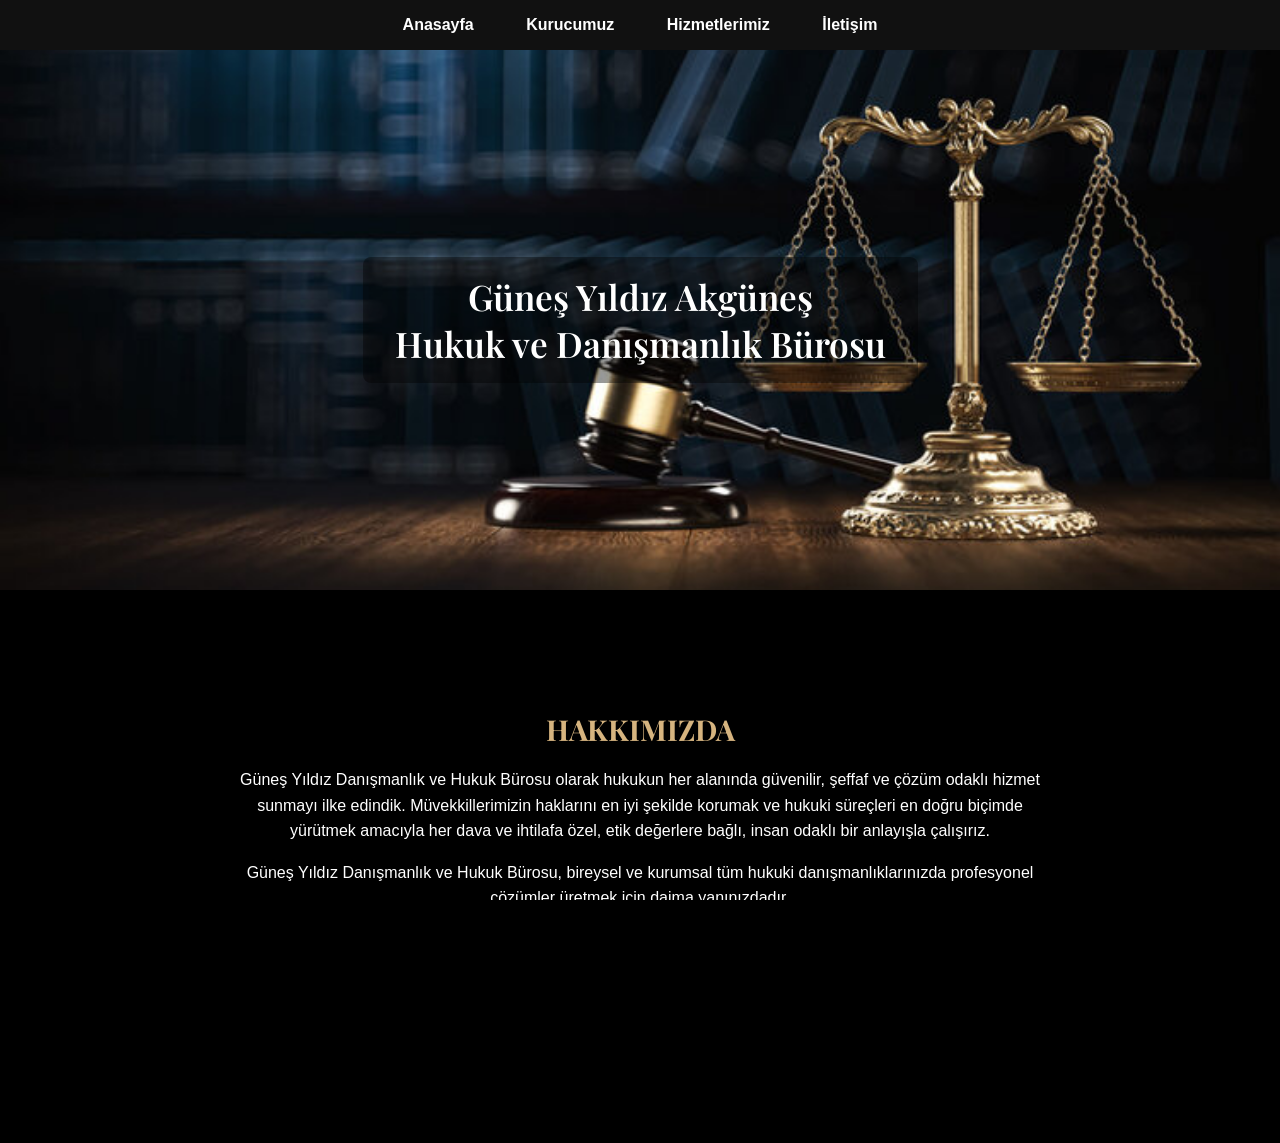
<file: index.html>
<!DOCTYPE html>
<html lang="tr">
<head>
  <meta charset="UTF-8" />
  <meta name="viewport" content="width=device-width, initial-scale=1.0" />
  <title>Ana Sayfa | Güneş Yıldız Akgüneş</title>
  <link rel="stylesheet" href="style.css" />
  <link href="https://fonts.googleapis.com/css2?family=Playfair+Display:wght@600&family=Open+Sans&display=swap" rel="stylesheet" />
</head>
<body>

  <!-- ✅ NAVBAR -->
  <header class="navbar">
    <ul>
      <li><a href="index.html">Anasayfa</a></li>
      <li><a href="kurucumuz.html">Kurucumuz</a></li>
      <li><a href="hizmetler.html">Hizmetlerimiz</a></li>
      <li><a href="iletisim.html">İletişim</a></li>
    </ul>
  </header>

  <!-- ✅ HERO BAŞLIK VE GÖRSEL -->
  <section class="hero-section" style="background-image: url('justiceimg.jpg');">
    <div class="hero-content">
      <div class="hero-title">
        <span class="line1">Güneş Yıldız Akgüneş</span>
        <span class="line2">Hukuk ve Danışmanlık Bürosu</span>
      </div>
    </div>
  </section>

  <!-- ✅ HAKKIMIZDA -->
  <section class="about-overlay">
    <div class="about-box">
      <h2>HAKKIMIZDA</h2>
      <p>
        Güneş Yıldız Danışmanlık ve Hukuk Bürosu olarak hukukun her alanında güvenilir, şeffaf ve çözüm odaklı hizmet sunmayı ilke edindik. Müvekkillerimizin haklarını en iyi şekilde korumak ve hukuki süreçleri en doğru biçimde yürütmek amacıyla her dava ve ihtilafa özel, etik değerlere bağlı, insan odaklı bir anlayışla çalışırız.
      </p>
      <p>
        Güneş Yıldız Danışmanlık ve Hukuk Bürosu, bireysel ve kurumsal tüm hukuki danışmanlıklarınızda profesyonel çözümler üretmek için daima yanınızdadır.
      </p>
    </div>
  </section>

  <footer style="background-color: #111; color: #ccc; padding: 30px 20px; text-align: center;">
    <p style="margin: 5px 0;">&copy; 2025 Güneş Yıldız Akgüneş Hukuk ve Danışmanlık Bürosu. Tüm hakları saklıdır.</p>
    
    <p style="margin: 5px 0;">
      <a href="gizlilik.html" style="color: #999; text-decoration: none;">Gizlilik Politikası</a>
    </p>
    
    <p style="font-size: 14px; margin-top: 10px;">
     
    </p>
  </footer>

</body>
</html>
</file>
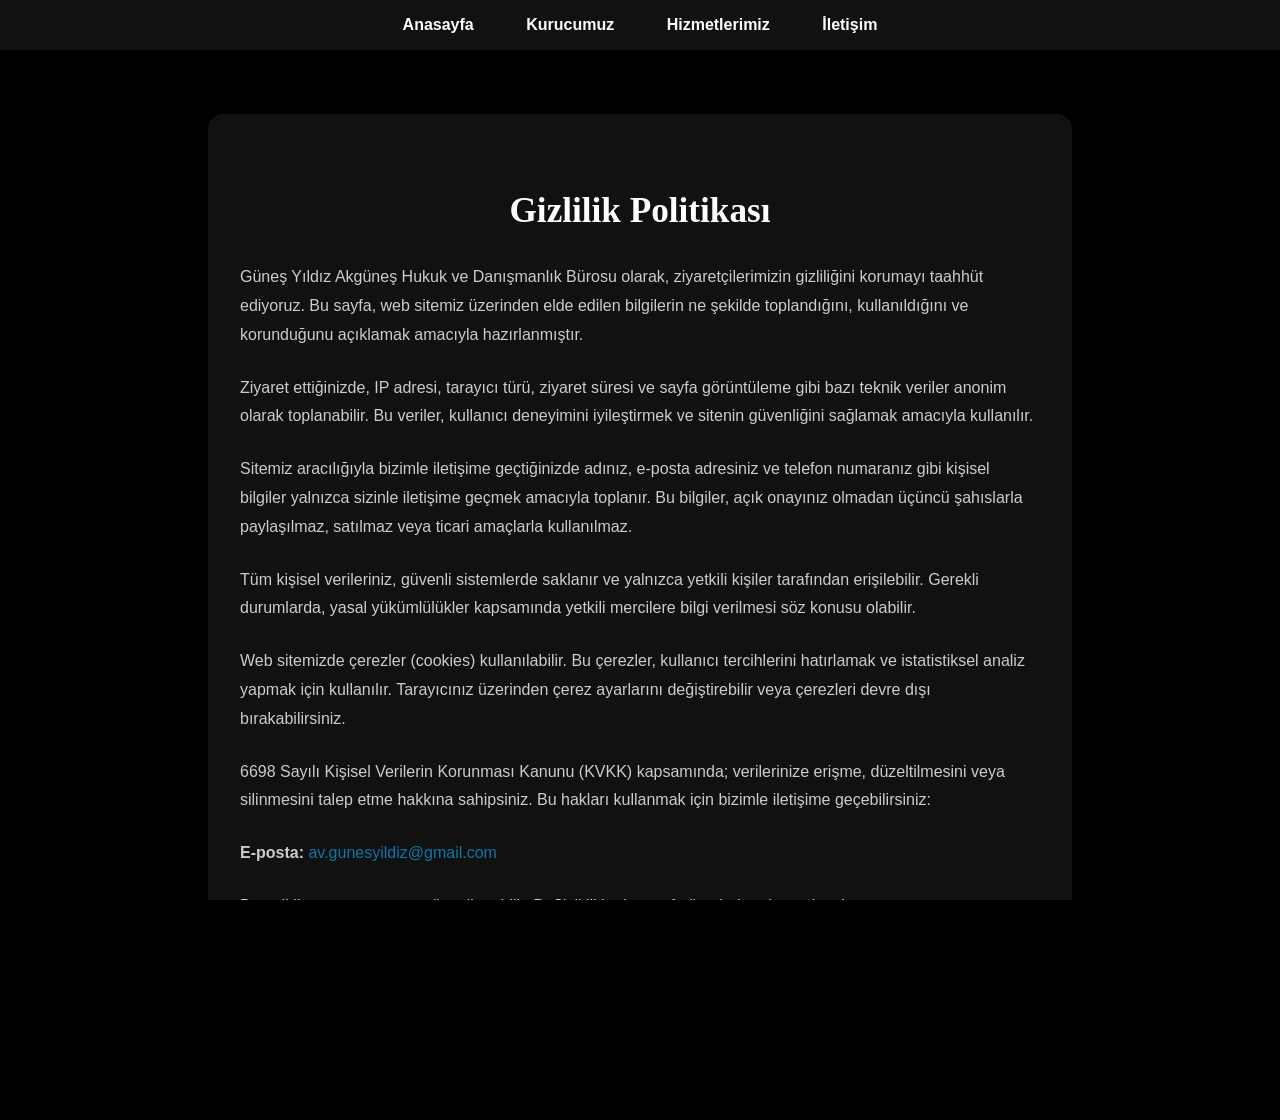
<file: gizlilik.html>
<!DOCTYPE html>
<html lang="tr">
<head>
  <meta charset="UTF-8">
  <title>Gizlilik Politikası</title>
  <!-- Genel stiller -->
  <link rel="stylesheet" href="style.css">
  <!-- Sadece bu sayfaya özel stil -->
  <link rel="stylesheet" href="gizlilik.css">
</head>
<body>
  <header class="navbar">
    <ul>
      <li><a href="index.html">Anasayfa</a></li>
      <li><a href="kurucumuz.html">Kurucumuz</a></li>
      <li><a href="hizmetler.html">Hizmetlerimiz</a></li>
      <li><a href="iletisim.html">İletişim</a></li>
    </ul>
  </header>

  <section class="privacy-wrapper">
    <div class="privacy-box">
      <h1>Gizlilik Politikası</h1>

<p>
Güneş Yıldız Akgüneş Hukuk ve Danışmanlık Bürosu olarak, ziyaretçilerimizin gizliliğini korumayı taahhüt ediyoruz. Bu sayfa, web sitemiz üzerinden elde edilen bilgilerin ne şekilde toplandığını, kullanıldığını ve korunduğunu açıklamak amacıyla hazırlanmıştır.
</p>

<p>
Ziyaret ettiğinizde, IP adresi, tarayıcı türü, ziyaret süresi ve sayfa görüntüleme gibi bazı teknik veriler anonim olarak toplanabilir. Bu veriler, kullanıcı deneyimini iyileştirmek ve sitenin güvenliğini sağlamak amacıyla kullanılır.
</p>

<p>
Sitemiz aracılığıyla bizimle iletişime geçtiğinizde adınız, e-posta adresiniz ve telefon numaranız gibi kişisel bilgiler yalnızca sizinle iletişime geçmek amacıyla toplanır. Bu bilgiler, açık onayınız olmadan üçüncü şahıslarla paylaşılmaz, satılmaz veya ticari amaçlarla kullanılmaz.
</p>

<p>
Tüm kişisel verileriniz, güvenli sistemlerde saklanır ve yalnızca yetkili kişiler tarafından erişilebilir. Gerekli durumlarda, yasal yükümlülükler kapsamında yetkili mercilere bilgi verilmesi söz konusu olabilir.
</p>

<p>
Web sitemizde çerezler (cookies) kullanılabilir. Bu çerezler, kullanıcı tercihlerini hatırlamak ve istatistiksel analiz yapmak için kullanılır. Tarayıcınız üzerinden çerez ayarlarını değiştirebilir veya çerezleri devre dışı bırakabilirsiniz.
</p>

<p>
6698 Sayılı Kişisel Verilerin Korunması Kanunu (KVKK) kapsamında; verilerinize erişme, düzeltilmesini veya silinmesini talep etme hakkına sahipsiniz. Bu hakları kullanmak için bizimle iletişime geçebilirsiniz:
</p>

<p>
<strong>E-posta:</strong> <a href="mailto:av.gunesyildiz@gmail.com">av.gunesyildiz@gmail.com</a>
</p>

<p>
Bu politika zaman zaman güncellenebilir. Değişiklikler bu sayfa üzerinden duyurulacaktır.
</p>

<footer>
  © 2025 Güneş Yıldız Akgüneş Hukuk Bürosu. Tüm hakları saklıdır.
</footer>
    </div>
  </section>

</body>
</html>
</file>
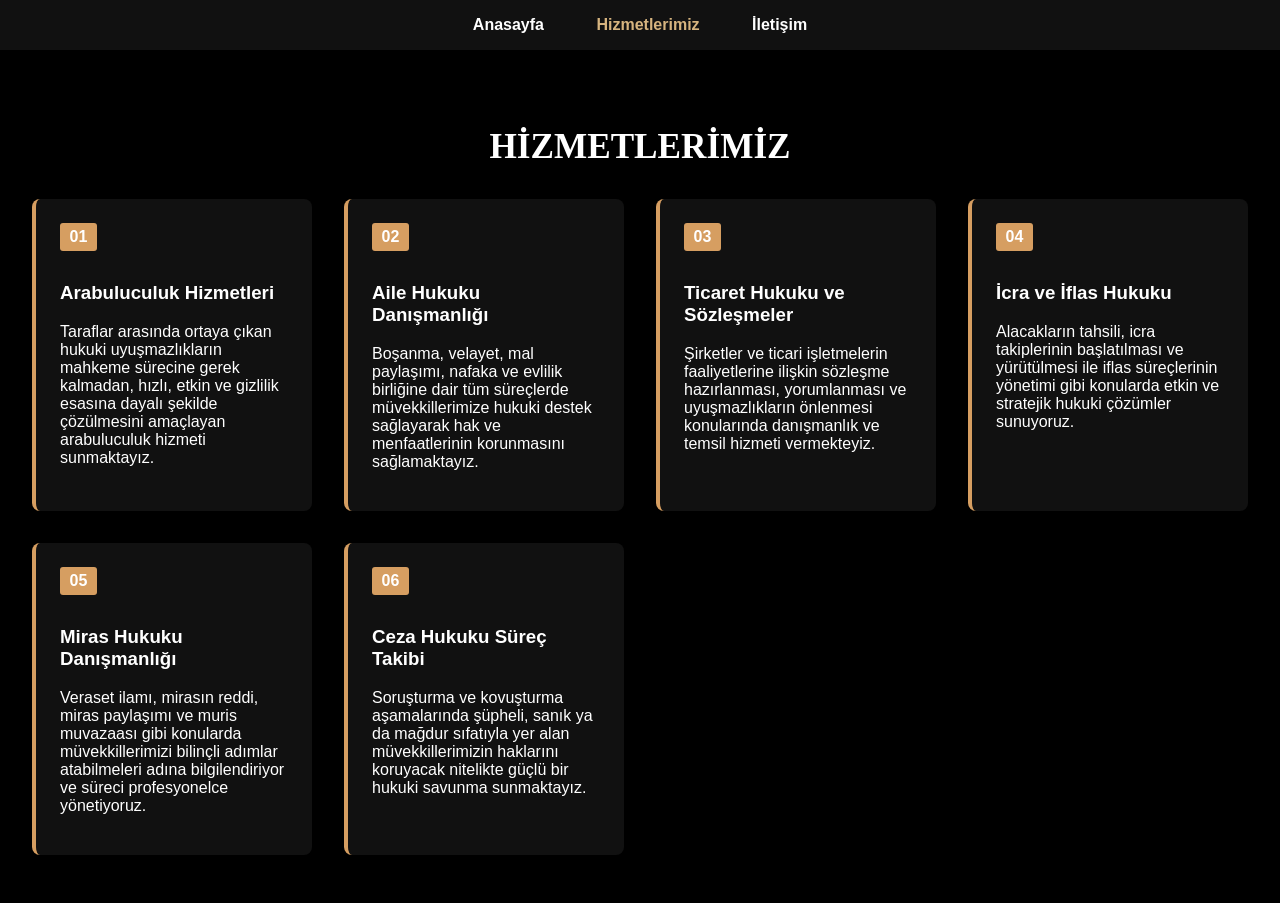
<file: hizmetler.html>
<!DOCTYPE html>
<html lang="tr">
<head>
  <meta charset="UTF-8">
  <meta name="viewport" content="width=device-width, initial-scale=1.0">
  <title>Hizmetlerimiz</title>
  <link rel="stylesheet" href="style.css">
</head>
<body>

  <nav class="navbar">
    <ul>
      <li><a href="index.html">Anasayfa</a></li>
      <li><a href="hizmetler.html" class="active">Hizmetlerimiz</a></li>
      <li><a href="iletisim.html">İletişim</a></li>
    </ul>
  </nav>

  <section class="services-section">
    <h2>HİZMETLERİMİZ</h2>
    <div class="services-grid">

      <div class="service-box">
        <span class="badge">01</span>
        <h3>Arabuluculuk Hizmetleri</h3>
        <p>Taraflar arasında ortaya çıkan hukuki uyuşmazlıkların mahkeme sürecine gerek kalmadan, hızlı, etkin ve gizlilik esasına dayalı şekilde çözülmesini amaçlayan arabuluculuk hizmeti sunmaktayız.</p>
      </div>

      <div class="service-box">
        <span class="badge">02</span>
        <h3>Aile Hukuku Danışmanlığı</h3>
        <p>Boşanma, velayet, mal paylaşımı, nafaka ve evlilik birliğine dair tüm süreçlerde müvekkillerimize hukuki destek sağlayarak hak ve menfaatlerinin korunmasını sağlamaktayız.</p>
      </div>

      <div class="service-box">
        <span class="badge">03</span>
        <h3>Ticaret Hukuku ve Sözleşmeler</h3>
        <p>Şirketler ve ticari işletmelerin faaliyetlerine ilişkin sözleşme hazırlanması, yorumlanması ve uyuşmazlıkların önlenmesi konularında danışmanlık ve temsil hizmeti vermekteyiz.</p>
      </div>

      <div class="service-box">
        <span class="badge">04</span>
        <h3>İcra ve İflas Hukuku</h3>
        <p>Alacakların tahsili, icra takiplerinin başlatılması ve yürütülmesi ile iflas süreçlerinin yönetimi gibi konularda etkin ve stratejik hukuki çözümler sunuyoruz.</p>
      </div>

      <div class="service-box">
        <span class="badge">05</span>
        <h3>Miras Hukuku Danışmanlığı</h3>
        <p>Veraset ilamı, mirasın reddi, miras paylaşımı ve muris muvazaası gibi konularda müvekkillerimizi bilinçli adımlar atabilmeleri adına bilgilendiriyor ve süreci profesyonelce yönetiyoruz.</p>
      </div>

      <div class="service-box">
        <span class="badge">06</span>
        <h3>Ceza Hukuku Süreç Takibi</h3>
        <p>Soruşturma ve kovuşturma aşamalarında şüpheli, sanık ya da mağdur sıfatıyla yer alan müvekkillerimizin haklarını koruyacak nitelikte güçlü bir hukuki savunma sunmaktayız.</p>
      </div>

    </div>
  </section>

</body>
</html>
</file>
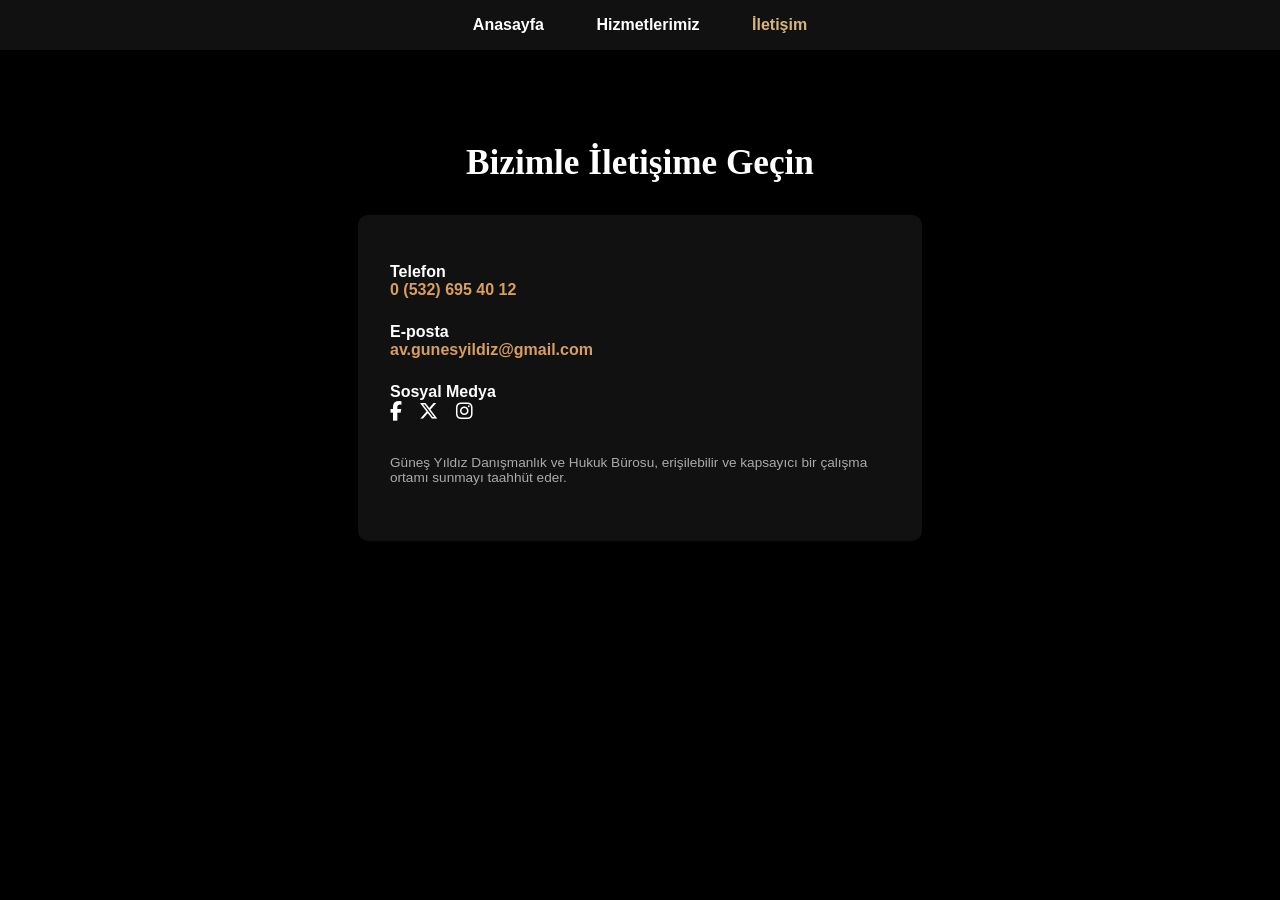
<file: iletisim.html>
<!DOCTYPE html>
<html lang="tr">
<head>
  <meta charset="UTF-8">
  <meta name="viewport" content="width=device-width, initial-scale=1.0">
  <title>İletişim</title>
  <link rel="stylesheet" href="style.css">
  <link rel="stylesheet" href="https://cdnjs.cloudflare.com/ajax/libs/font-awesome/6.5.0/css/all.min.css">
</head>
<body>

  <nav class="navbar">
    <ul>
      <li><a href="index.html">Anasayfa</a></li>
      <li><a href="hizmetler.html">Hizmetlerimiz</a></li>
      <li><a href="iletisim.html" class="active">İletişim</a></li>
    </ul>
  </nav>

  <section class="contact-section">
    <h2>Bizimle İletişime Geçin</h2>

    <div class="contact-box">
      <p><strong>Telefon</strong><br> <span class="highlight">0 (532) 695 40 12</span></p>

      <p><strong>E-posta</strong><br> <span class="highlight">av.gunesyildiz@gmail.com</span></p>

      <p><strong>Sosyal Medya</strong><br>
        <a href="#"><i class="fab fa-facebook-f"></i></a>
        <a href="#"><i class="fab fa-x-twitter"></i></a>
        <a href="#"><i class="fab fa-instagram"></i></a>
      </p>

      <p class="note">Güneş Yıldız Danışmanlık ve Hukuk Bürosu, erişilebilir ve kapsayıcı bir çalışma ortamı sunmayı taahhüt eder.</p>
    </div>
  </section>

</body>
</html>
</file>
<file: style.css>
/* === NAVBAR === */
.navbar {
  background-color: #111;
  padding: 1rem 0;
  text-align: center;
  position: sticky;
  top: 0;
  z-index: 999;
}

.navbar ul {
  list-style: none;
  padding: 0;
  margin: 0;
}

.navbar ul li {
  display: inline-block;
  margin: 0 1.5rem;
}

.navbar ul li a {
  color: #fff;
  text-decoration: none;
  font-weight: bold;
  font-size: 1rem;
  transition: color 0.3s ease;
}

.navbar ul li a:hover,
.navbar ul li a.active {
  color: #d6b47f;
}

/* === HERO BAŞLIK ve GÖRSEL === */
.hero-section {
  background-size: cover;
  background-position: center;
  height: 60vh;
  display: flex;
  align-items: center;
  justify-content: center;
  text-align: center;
  color: #fff;
}

.hero-content {
  text-align: center;
}

.hero-title {
  display: inline-block;
  text-align: center;
  background-color: rgba(0, 0, 0, 0.4);
  padding: 1rem 2rem;
  border-radius: 8px;
}

.hero-title .line1,
.hero-title .line2 {
  display: block;
  font-family: 'Playfair Display', serif;
  font-size: 2.2rem;
  font-weight: 600;
}

/* === HAKKIMIZDA === */
.about-overlay {
  background-color: #000;
  padding: 4rem 2rem;
  color: #fff;
  display: flex;
  justify-content: center;
}

.about-box {
  background-color: rgba(0, 0, 0, 0.7);
  padding: 2rem;
  max-width: 800px;
  border-radius: 10px;
}

.about-box h2 {
  color: #d6b47f;
  font-family: 'Playfair Display', serif;
  font-size: 1.8rem;
  margin-bottom: 1.2rem;
  text-align: center;
}

.about-box p {
  line-height: 1.6;
  margin-bottom: 1rem;
  text-align: center;
}

/* === HİZMETLERİMİZ === */
.services-section {
  background-color: #000;
  color: #fff;
  padding: 3rem 2rem;
  text-align: center;
}

.services-section h2 {
  font-family: 'Playfair Display', serif;
  font-size: 2.2rem;
  color: #fff;
  margin-bottom: 2rem;
}

.services-grid {
  display: grid;
  grid-template-columns: repeat(auto-fit, minmax(280px, 1fr));
  gap: 2rem;
  justify-content: center;
}

.service-box {
  background-color: #111;
  border-left: 4px solid #d69e61;
  padding: 1.5rem;
  border-radius: 8px;
  text-align: left;
  box-shadow: 0 2px 6px rgba(0,0,0,0.3);
  transition: transform 0.2s ease;
}

.service-box:hover {
  transform: translateY(-5px);
}

.badge {
  background-color: #d69e61;
  color: #fff;
  padding: 0.3rem 0.6rem;
  font-weight: bold;
  border-radius: 3px;
  display: inline-block;
  margin-bottom: 0.8rem;
}

/* === İLETİŞİM === */
.contact-section {
  background-color: #000;
  color: #fff;
  text-align: center;
  padding: 4rem 2rem;
}

.contact-section h2 {
  font-family: 'Playfair Display', serif;
  font-size: 2.2rem;
  margin-bottom: 2rem;
}

.contact-box {
  max-width: 500px;
  margin: auto;
  background-color: #111;
  padding: 2rem;
  border-radius: 10px;
  box-shadow: 0 2px 6px rgba(0,0,0,0.3);
  text-align: left;
}

.contact-box p {
  margin-bottom: 1.5rem;
  font-size: 1rem;
}

.contact-box .highlight {
  color: #d69e61;
  font-weight: bold;
}

.contact-box a {
  color: #fff;
  margin-right: 0.8rem;
  font-size: 1.2rem;
  transition: color 0.3s ease;
}

.contact-box a:hover {
  color: #d69e61;
}

.contact-box .note {
  font-size: 0.85rem;
  color: #aaa;
  margin-top: 2rem;
}

/* === GİZLİLİK POLİTİKASI SAYFASI === */
.privacy-container {
  max-width: 1000px;
  margin: auto;
  padding: 4rem 2rem;
  background-color: #000;
  color: #fff;
  font-family: Arial, sans-serif;
}

.privacy-container h1 {
  color: gold;
  font-family: 'Playfair Display', serif;
  font-size: 2.2rem;
  margin-bottom: 2rem;
  text-align: center;
}

.privacy-container p {
  line-height: 1.8;
  font-size: 1rem;
  margin-bottom: 1.2rem;
  text-align: left;
}

/* === NAVBAR === */
.navbar {
  background-color: #111;
  padding: 1rem 0;
  text-align: center;
  position: sticky;
  top: 0;
  z-index: 999;
}

.navbar ul {
  list-style: none;
  padding: 0;
  margin: 0;
}

.navbar ul li {
  display: inline-block;
  margin: 0 1.5rem;
}

.navbar ul li a {
  color: #fff;
  text-decoration: none;
  font-weight: bold;
  font-size: 1rem;
  transition: color 0.3s ease;
}

.navbar ul li a:hover,
.navbar ul li a.active {
  color: #d6b47f;
}

/* === HERO BAŞLIK ve GÖRSEL === */
.hero-section {
  background-size: cover;
  background-position: center;
  height: 60vh;
  display: flex;
  align-items: center;
  justify-content: center;
  text-align: center;
  color: #fff;
}

.hero-content {
  text-align: center;
}

.hero-title {
  display: inline-block;
  text-align: center;
  background-color: rgba(0, 0, 0, 0.4);
  padding: 1rem 2rem;
  border-radius: 8px;
}

.hero-title .line1,
.hero-title .line2 {
  display: block;
  font-family: 'Playfair Display', serif;
  font-size: 2.2rem;
  font-weight: 600;
}

/* === HAKKIMIZDA === */
.about-overlay {
  background-color: #000;
  padding: 4rem 2rem;
  color: #fff;
  display: flex;
  justify-content: center;
}

.about-box {
  background-color: rgba(0, 0, 0, 0.7);
  padding: 2rem;
  max-width: 800px;
  border-radius: 10px;
}

.about-box h2 {
  color: #d6b47f;
  font-family: 'Playfair Display', serif;
  font-size: 1.8rem;
  margin-bottom: 1.2rem;
  text-align: center;
}

.about-box p {
  line-height: 1.6;
  margin-bottom: 1rem;
  text-align: center;
}

/* === HİZMETLERİMİZ === */
.services-section {
  background-color: #000;
  color: #fff;
  padding: 3rem 2rem;
  text-align: center;
}

.services-section h2 {
  font-family: 'Playfair Display', serif;
  font-size: 2.2rem;
  color: #fff;
  margin-bottom: 2rem;
}

.services-grid {
  display: grid;
  grid-template-columns: repeat(auto-fit, minmax(280px, 1fr));
  gap: 2rem;
  justify-content: center;
}

.service-box {
  background-color: #111;
  border-left: 4px solid #d69e61;
  padding: 1.5rem;
  border-radius: 8px;
  text-align: left;
  box-shadow: 0 2px 6px rgba(0,0,0,0.3);
  transition: transform 0.2s ease;
}

.service-box:hover {
  transform: translateY(-5px);
}

.badge {
  background-color: #d69e61;
  color: #fff;
  padding: 0.3rem 0.6rem;
  font-weight: bold;
  border-radius: 3px;
  display: inline-block;
  margin-bottom: 0.8rem;
}

/* === İLETİŞİM === */
.contact-section {
  background-color: #000;
  color: #fff;
  text-align: center;
  padding: 4rem 2rem;
}

.contact-section h2 {
  font-family: 'Playfair Display', serif;
  font-size: 2.2rem;
  margin-bottom: 2rem;
}

.contact-box {
  max-width: 500px;
  margin: auto;
  background-color: #111;
  padding: 2rem;
  border-radius: 10px;
  box-shadow: 0 2px 6px rgba(0,0,0,0.3);
  text-align: left;
}

.contact-box p {
  margin-bottom: 1.5rem;
  font-size: 1rem;
}

.contact-box .highlight {
  color: #d69e61;
  font-weight: bold;
}

.contact-box a {
  color: #fff;
  margin-right: 0.8rem;
  font-size: 1.2rem;
  transition: color 0.3s ease;
}

.contact-box a:hover {
  color: #d69e61;
}

.contact-box .note {
  font-size: 0.85rem;
  color: #aaa;
  margin-top: 2rem;
}


/* === GENEL === */
body {
  margin: 0;
  font-family: Arial, sans-serif;
  background-color: #000;
  color: #fff;
}

header, footer {
  background-color: #111;
  padding: 20px;
  text-align: center;
}

a {
  color: #0e76a8;
  text-decoration: none;
}

html, body {
  margin: 0;
  padding: 0;
  height: 100%;
  background-color: #000;
  overflow-x: hidden;
}
/* === KURUCUMUZ === */
.founder-section {
  background-color: #000;
  color: #fff;
  padding: 4rem 2rem;
  display: flex;
  justify-content: center;
}

.founder-container {
  max-width: 1000px;
  display: flex;
  flex-wrap: wrap;
  gap: 2rem;
  align-items: center;
  justify-content: center;
}

.founder-container img {
  width: 280px;
  height: auto;
  border-radius: 12px;
  object-fit: cover;
  box-shadow: 0 4px 10px rgba(0,0,0,0.5);
}

.founder-text {
  max-width: 600px;
  font-size: 1rem;
}

.founder-text h2 {
  font-family: 'Playfair Display', serif;
  font-size: 2rem;
  color: #d6b47f;
  margin-bottom: 1rem;
}

.founder-text p {
  line-height: 1.6;
}
</file>
<file: gizlilik.css>
.privacy-wrapper {
    background-color: #000;
    display: flex;
    justify-content: center;
    padding: 4rem 1rem;
    min-height: 100vh;
  }
  
  .privacy-box {
    background-color: #111;
    padding: 3rem 2rem;
    border-radius: 15px;
    max-width: 800px;
    width: 100%;
    box-shadow: 0 2px 8px rgba(0,0,0,0.4);
  }
  
  .privacy-box h1 {
    font-family: 'Playfair Display', serif;
    font-size: 2.2rem;
    color: #fff;
    text-align: center;
    margin-bottom: 2rem;
  }
  
  .privacy-box p {
    color: #ccc;
    line-height: 1.8;
    font-size: 1rem;
    margin-bottom: 1.5rem;
  }
  
  .privacy-box footer {
    margin-top: 2rem;
    text-align: center;
    font-size: 0.85rem;
    color: #aaa;
  }
</file>
